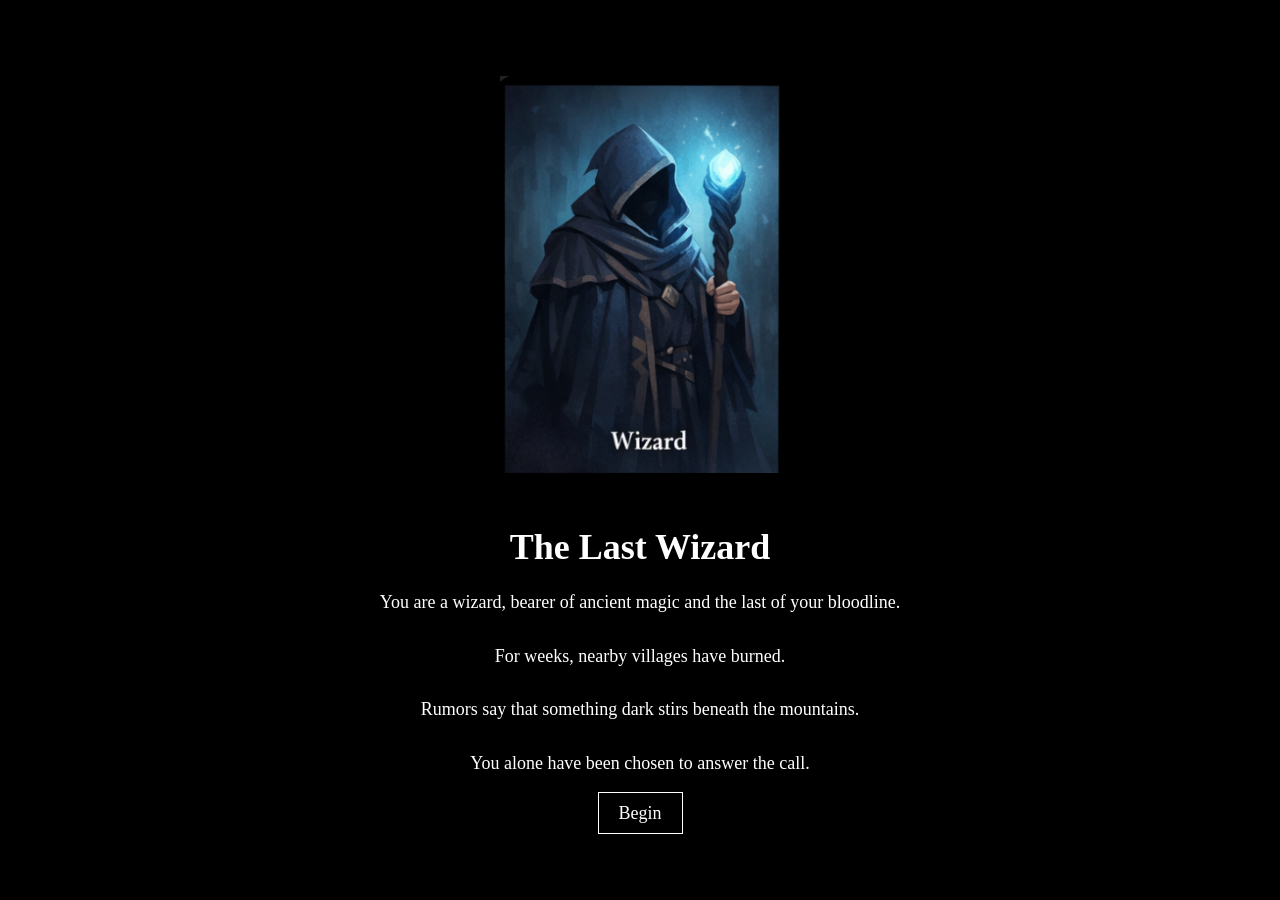
<file: index.html>
<!DOCTYPE html>
<html>
<head>
  <title>The Last Spell</title>
  <link rel="stylesheet" href="index.css">
</head>

<body>

<div class="container">

  <img src="Images/wizard.png" alt="Wizard">

  <h1>The Last Wizard</h1>

<p>You are a wizard, bearer of ancient magic and the last of your bloodline.</p>

<p>For weeks, nearby villages have burned.</p>

<p>Rumors say that something dark stirs beneath the mountains.</p>

<p>You alone have been chosen to answer the call.</p>

  <a href="cavern.html">Begin</a>

</div>

</body>
</html>
</file>
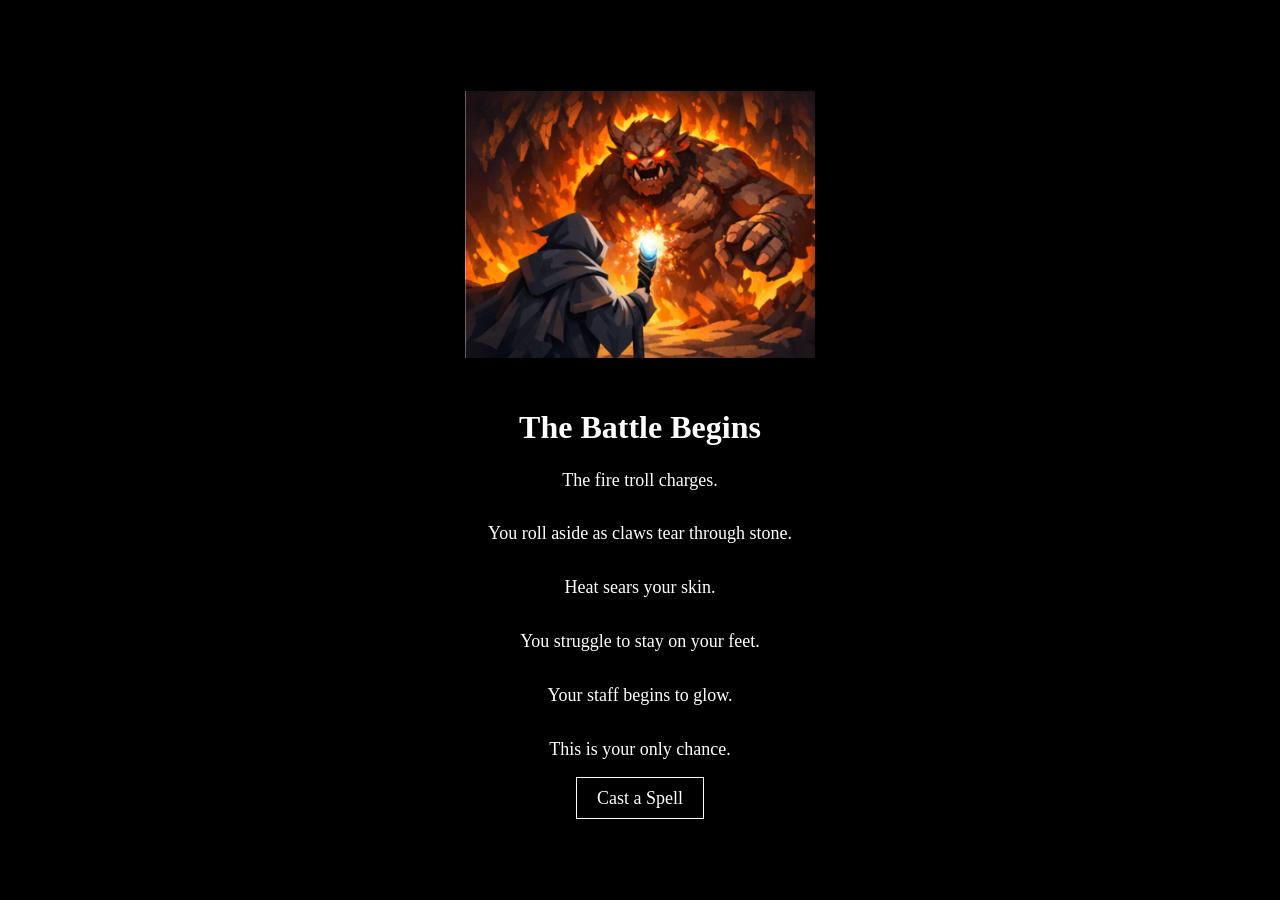
<file: battle.html>
<!DOCTYPE html>
<html>
<head>
  <title>The Battle</title>
  <link rel="stylesheet" href="battle.css">
</head>

<body>

<div class="container">

  <img src="Images/battle.png" alt="Battle">

  <h1>The Battle Begins</h1>

 <p>The fire troll charges.</p>

<p>You roll aside as claws tear through stone.</p>

<p>Heat sears your skin.</p>

<p>You struggle to stay on your feet.</p>

<p>Your staff begins to glow.</p>

<p>This is your only chance.</p>


  <a href="choice.html">Cast a Spell</a>

</div>

</body>
</html>
</file>
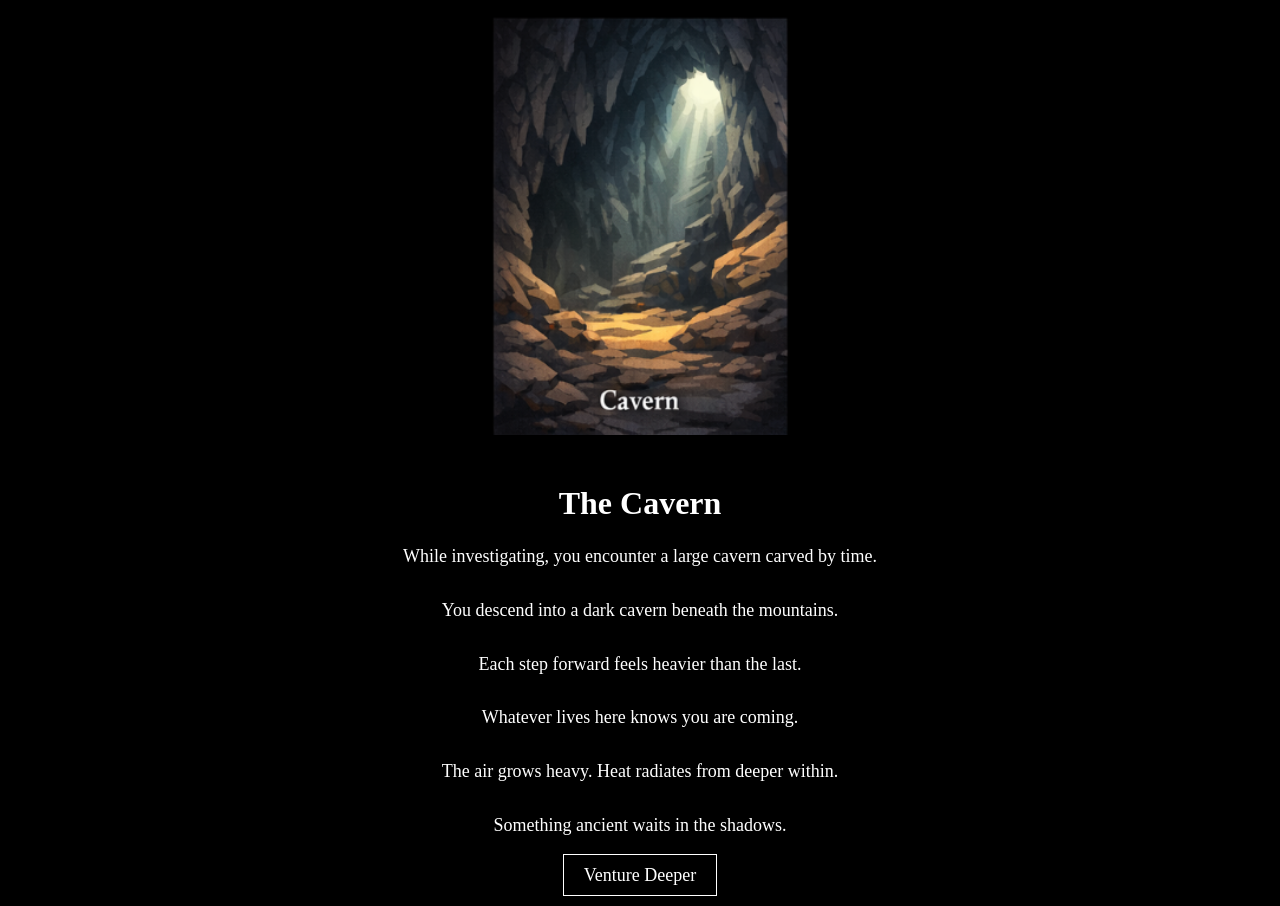
<file: cavern.html>
<!DOCTYPE html>
<html>
<head>
  <title>The Cavern</title>
  <link rel="stylesheet" href="cavern.css">
</head>

<body>

<div class="container">

  <img src="Images/cavern.png" alt="Cavern">

  <h1>The Cavern</h1>

  <p> While investigating, you encounter a large cavern carved by time.</p>

  <p>
    You descend into a dark cavern beneath the mountains.</p>

  <p>Each step forward feels heavier than the last.</p>

  <p>Whatever lives here knows you are coming.</p>

  <p>
    The air grows heavy. Heat radiates from deeper within.
  </p>

  <p>
    Something ancient waits in the shadows.
  </p>

  <a href="troll.html">Venture Deeper</a>

</div>

</body>
</html>
</file>
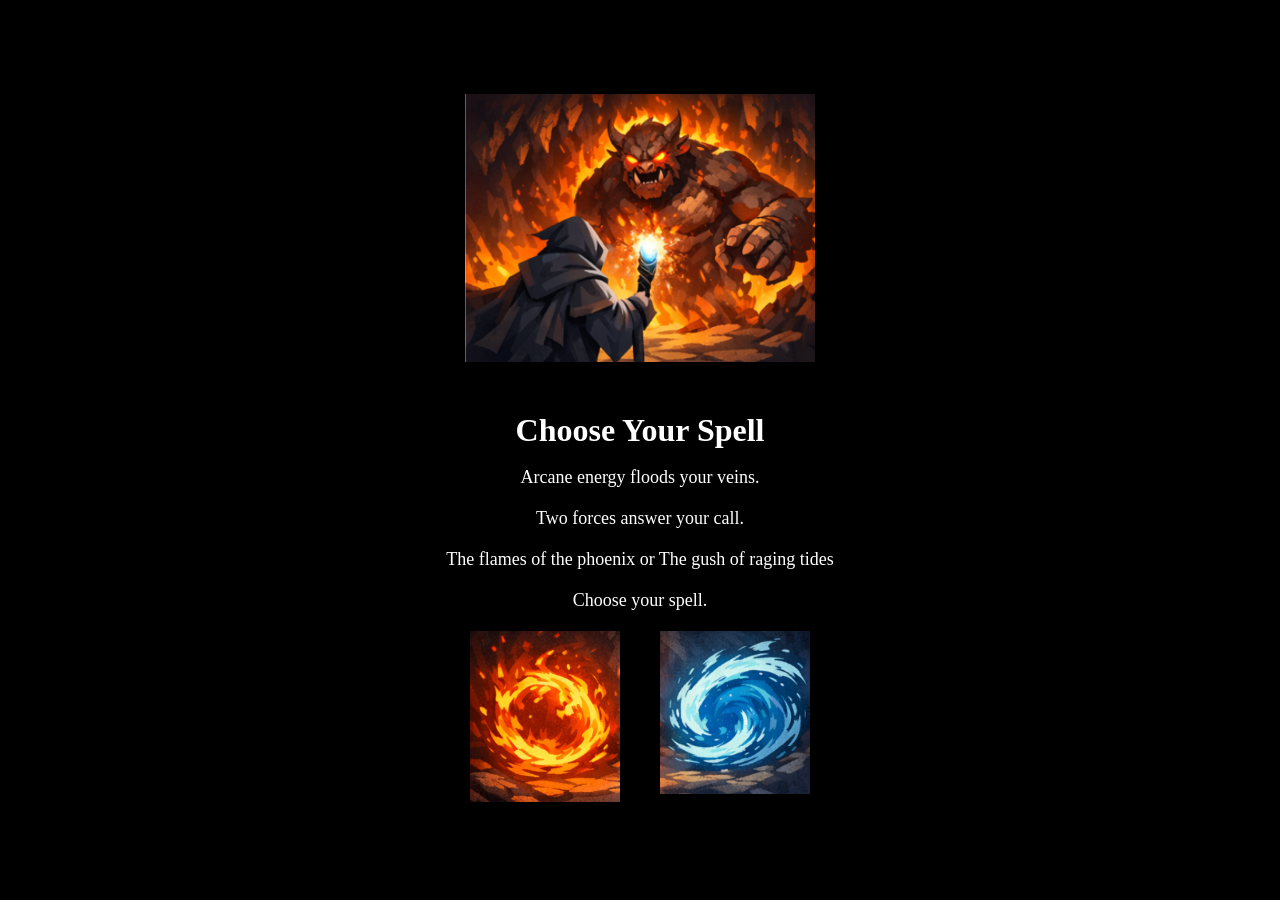
<file: choice.html>
<!DOCTYPE html>
<html>
<head>
  <title>Choose Your Spell</title>
  <link rel="stylesheet" href="choice.css">
</head>

<body>

<div class="container">

  <img src="Images/battle.png" alt="Battle" class="main-image">

  <h1>Choose Your Spell</h1>

 <p>Arcane energy floods your veins.</p>

<p>Two forces answer your call.</p>

<p>The flames of the phoenix or The gush of raging tides</p>

<p>Choose your spell.</p>

  <div class="spell-container">

    <a href="fireball.html">
      <img src="Images/firespell.png" alt="Fireball Spell">
    </a>

    <a href="victory.html">
      <img src="Images/waterspell.png" alt="Raging Tides Spell">
    </a>

  </div>

</div>

</body>
</html>
</file>
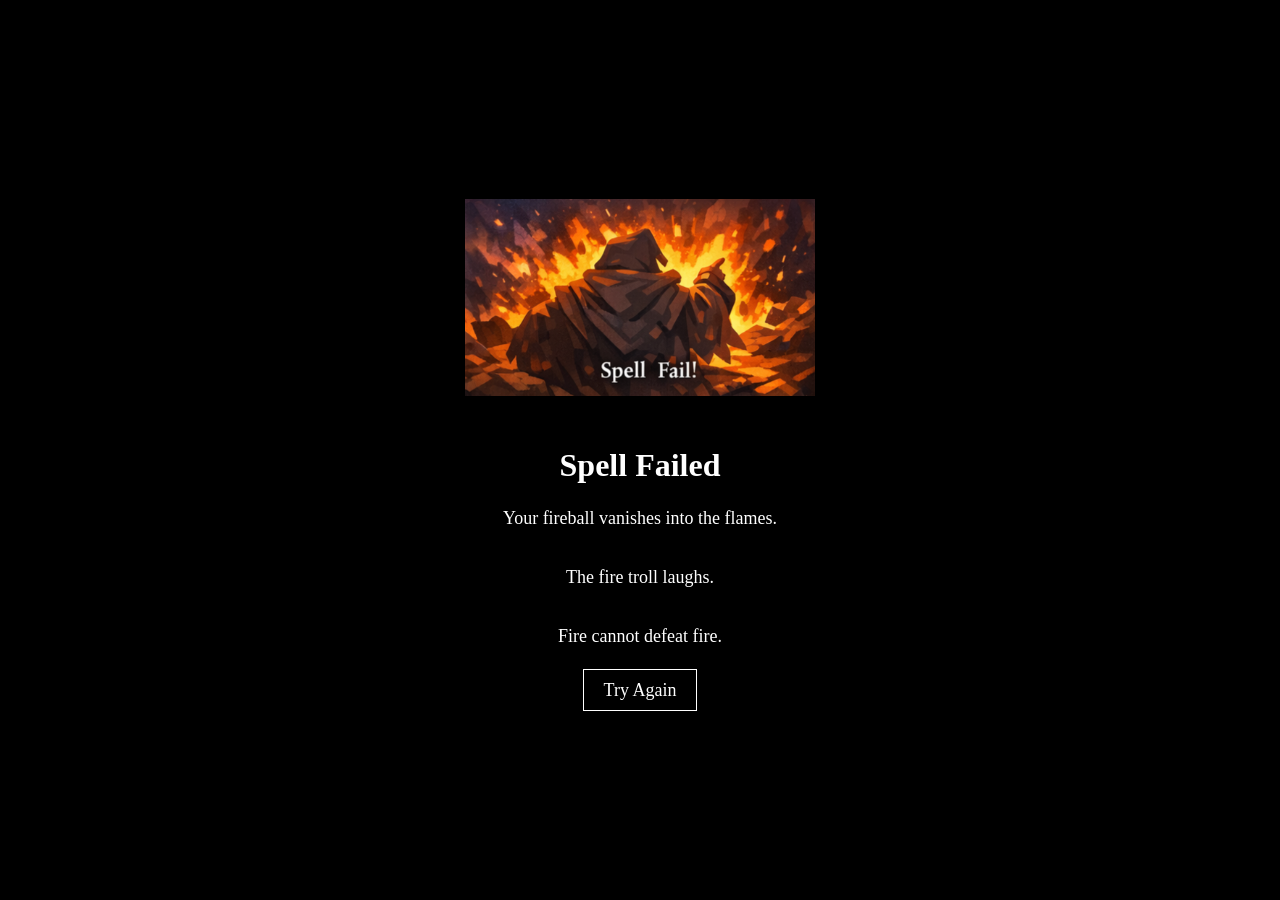
<file: fireball.html>
<!DOCTYPE html>
<html>
<head>
  <title>Spell Failed</title>
  <link rel="stylesheet" href="fireball.css">
</head>

<body>

<div class="container">

  <img src="Images/spellfail.png" alt="Spell Failed">

  <h1>Spell Failed</h1>

  <p>
    Your fireball vanishes into the flames.
  </p>

  <p>
    The fire troll laughs.
  </p>

  <p>
    Fire cannot defeat fire.
  </p>

  <a href="index.html">Try Again</a>

</div>

</body>
</html>
</file>
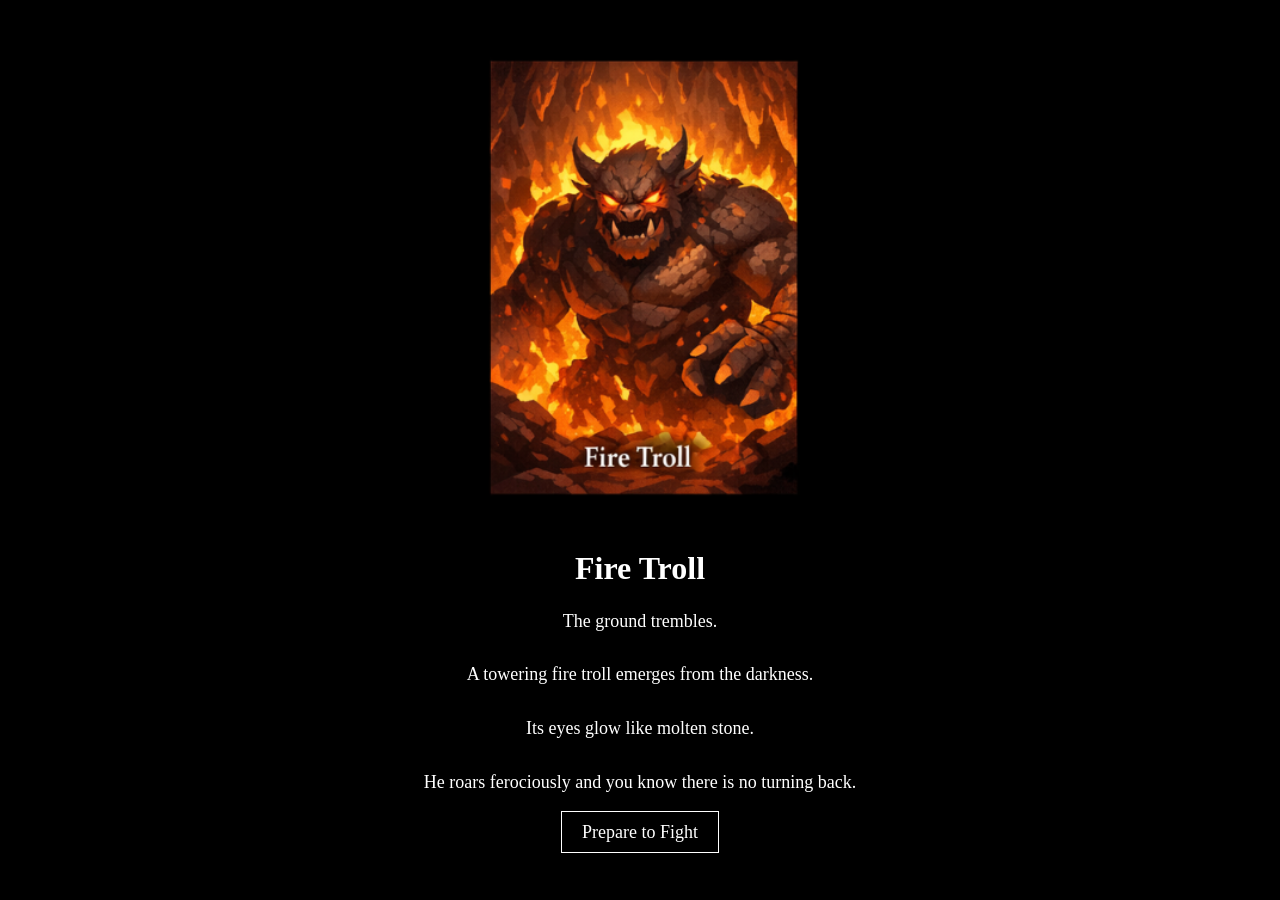
<file: troll.html>
<!DOCTYPE html>
<html>
<head>
  <title>Fire Troll</title>
  <link rel="stylesheet" href="troll.css">
</head>

<body>

<div class="container">

  <img src="Images/firetroll.png" alt="Fire Troll">

  <h1>Fire Troll</h1>

 <p>The ground trembles.</p>

<p>A towering fire troll emerges from the darkness.</p>

<p>Its eyes glow like molten stone.</p>

<p>He roars ferociously and you know there is no turning back.</p>


  <a href="battle.html">Prepare to Fight</a>

</div>

</body>
</html>
</file>
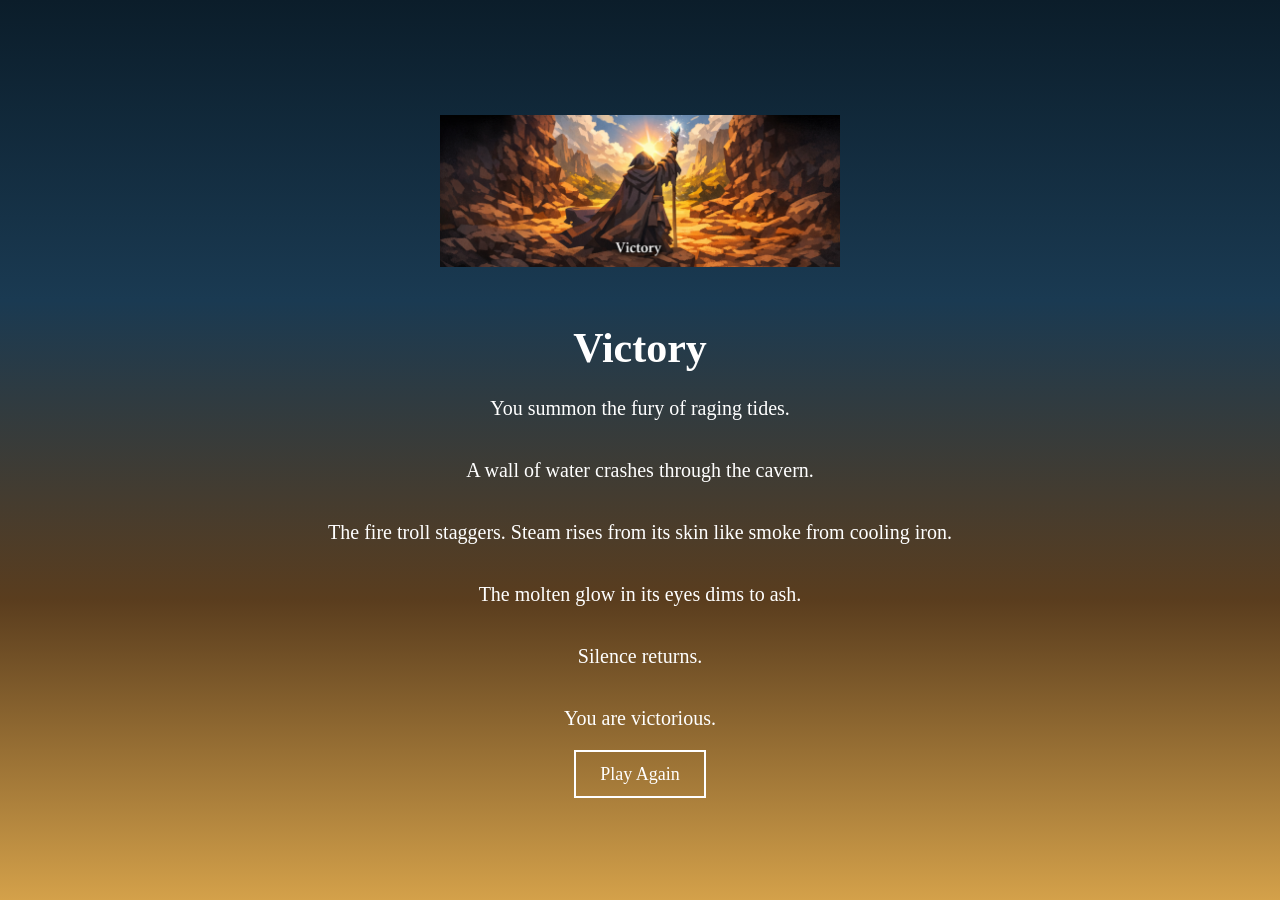
<file: victory.html>
<!DOCTYPE html>
<html>
<head>
  <title>Victory</title>
  <link rel="stylesheet" href="victory.css">
</head>

<body>

<div class="container">

  <img src="Images/victory.png" alt="Victory">

  <h1>Victory</h1>

<p>You summon the fury of raging tides.</p>

<p>A wall of water crashes through the cavern.</p>

<p>The fire troll staggers. Steam rises from its skin like smoke from cooling iron.</p>

<p>The molten glow in its eyes dims to ash.</p>

<p>Silence returns.</p>

<p>You are victorious.</p>


  <a href="index.html">Play Again</a>

</div>

</body>
</html>
</file>
<file: index.css>
body {
  margin: 0;
  padding: 0;
  background-color: black;
  color: white;
  font-family: Georgia, serif;
  height: 100vh;

  display: flex;
  justify-content: center;
  align-items: center;
  text-align: center;
}

.container {
  max-width: 600px;
  padding: 20px;
}

img {
  width: 280px;
  max-width: 100%;
  margin-bottom: 25px;
}

h1 {
  font-size: 36px;
  margin-bottom: 20px;
}

p {
  font-size: 18px;
  line-height: 1.6;
  margin-bottom: 25px;
}

a {
  color: white;
  text-decoration: none;
  font-size: 18px;
  border: 1px solid white;
  padding: 10px 20px;
}

a:hover {
  background-color: white;
  color: black;
}
</file>
<file: battle.css>
body {
  margin: 0;
  padding: 0;
  background-color: black;
  color: white;
  font-family: Georgia, serif;
  height: 100vh;

  display: flex;
  justify-content: center;
  align-items: center;
  text-align: center;
}

.container {
  max-width: 700px;
  padding: 20px;
}

img {
  width: 350px;
  max-width: 100%;
  margin-bottom: 25px;
}

h1 {
  font-size: 32px;
  margin-bottom: 20px;
}

p {
  font-size: 18px;
  line-height: 1.6;
  margin-bottom: 25px;
}

a {
  color: white;
  text-decoration: none;
  font-size: 18px;
  border: 1px solid white;
  padding: 10px 20px;
}

a:hover {
  background-color: white;
  color: black;
}
</file>
<file: cavern.css>
body {
  margin: 0;
  padding: 0;
  background-color: black;
  color: white;
  font-family: Georgia, serif;
  height: 100vh;

  display: flex;
  justify-content: center;
  align-items: center;
  text-align: center;
}

.container {
  max-width: 650px;
  padding: 20px;
}

img {
  width: 300px;
  max-width: 100%;
  margin-bottom: 25px;
}

h1 {
  font-size: 32px;
  margin-bottom: 20px;
}

p {
  font-size: 18px;
  line-height: 1.6;
  margin-bottom: 25px;
}

a {
  color: white;
  text-decoration: none;
  font-size: 18px;
  border: 1px solid white;
  padding: 10px 20px;
}

a:hover {
  background-color: white;
  color: black;
}
</file>
<file: choice.css>
body {
  margin: 0;
  padding: 0;
  background-color: black;
  color: white;
  font-family: Georgia, serif;
  min-height: 100vh;

  display: flex;
  justify-content: center;
  align-items: center;
  text-align: center;
}

.container {
  max-width: 800px;
  padding: 20px;
}

.main-image {
  width: 350px;
  max-width: 100%;
  margin-bottom: 25px;
}

.spell-container {
  display: flex;
  justify-content: center;
  gap: 40px;
  margin-top: 20px;
}

.spell-container img {
  width: 150px;
  cursor: pointer;
  transition: transform 0.2s ease;
}

.spell-container img:hover {
  transform: scale(1.1);
}

h1 {
  font-size: 32px;
  margin-bottom: 15px;
}

p {
  font-size: 18px;
  margin-bottom: 20px;
}
</file>
<file: fireball.css>
body {
  margin: 0;
  padding: 0;
  background-color: black;
  color: white;
  font-family: Georgia, serif;
  height: 100vh;

  display: flex;
  justify-content: center;
  align-items: center;
  text-align: center;
}

.container {
  max-width: 700px;
  padding: 20px;
}

img {
  width: 350px;
  max-width: 100%;
  margin-bottom: 25px;
}

h1 {
  font-size: 32px;
  margin-bottom: 20px;
}

p {
  font-size: 18px;
  line-height: 1.6;
  margin-bottom: 30px;
}

a {
  color: white;
  text-decoration: none;
  font-size: 18px;
  border: 1px solid white;
  padding: 10px 20px;
}

a:hover {
  background-color: white;
  color: black;
}
</file>
<file: troll.css>
body {
  margin: 0;
  padding: 0;
  background-color: black;
  color: white;
  font-family: Georgia, serif;
  height: 100vh;

  display: flex;
  justify-content: center;
  align-items: center;
  text-align: center;
}

.container {
  max-width: 650px;
  padding: 20px;
}

img {
  width: 320px;
  max-width: 100%;
  margin-bottom: 25px;
}

h1 {
  font-size: 32px;
  margin-bottom: 20px;
}

p {
  font-size: 18px;
  line-height: 1.6;
  margin-bottom: 25px;
}

a {
  color: white;
  text-decoration: none;
  font-size: 18px;
  border: 1px solid white;
  padding: 10px 20px;
}

a:hover {
  background-color: white;
  color: black;
}
</file>
<file: victory.css>
body {
  margin: 0;
  padding: 0;
  height: 100vh;

  background: linear-gradient(
    to bottom,
    #0b1d2a,
    #1a3a52,
    #5a3d1e,
    #d4a14a
  );

  color: white;
  font-family: Georgia, serif;

  display: flex;
  justify-content: center;
  align-items: center;
  text-align: center;
}

.container {
  max-width: 750px;
  padding: 20px;
}

img {
  width: 400px;
  max-width: 100%;
  margin-bottom: 25px;
}

h1 {
  font-size: 42px;
  margin-bottom: 20px;
}

p {
  font-size: 20px;
  line-height: 1.6;
  margin-bottom: 30px;
}

a {
  color: white;
  text-decoration: none;
  font-size: 18px;
  border: 2px solid white;
  padding: 12px 24px;
}

a:hover {
  background-color: white;
  color: black;
}
</file>
